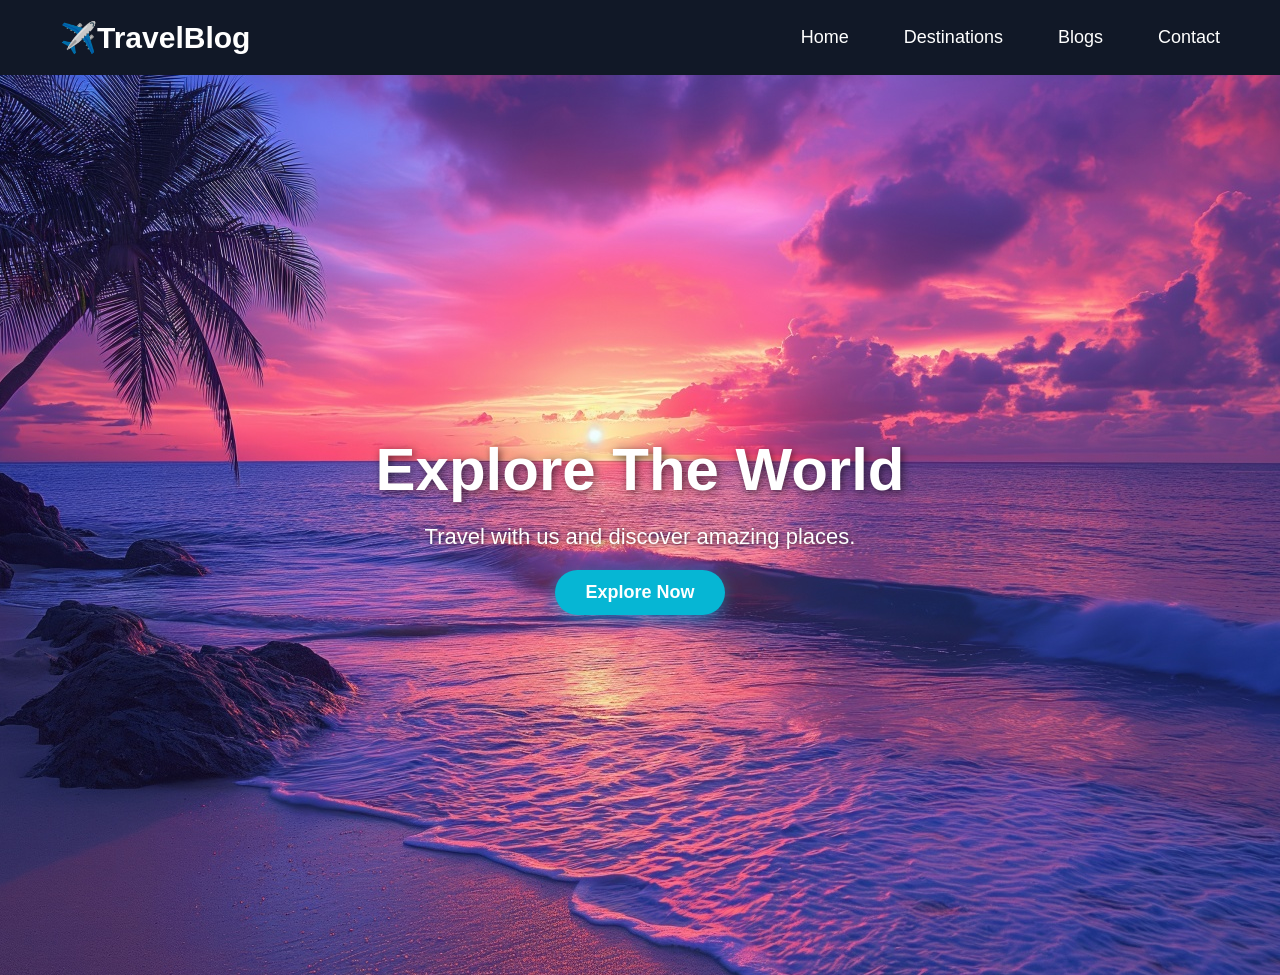
<file: index.html>
<!DOCTYPE html>
<html lang="en">
<head>
    <meta charset="UTF-8">
    <meta name="viewport" content="width=device-width, initial-scale=1.0">
    <title>Travel Blog</title>
    <link rel="stylesheet" href="index.css">
</head>
<body>
    <nav class="navbar">
        <div class="logo">✈️TravelBlog</div>
        <ul class="nav-links">
            <li><a href="index.html">Home</a></li>
            <li><a href="destinations.html">Destinations</a></li>
            <li><a href="blogs.html">Blogs</a></li>
            <li><a href="contact.html">Contact</a></li>
        </ul>
    </nav>
    <section class="hero">
        <div class="hero-content">
            <h1>Explore The World</h1>
            <p>Travel with us and discover amazing places.</p>
            <a href="#" class="btn">Explore Now</a>
        </div>
    </section>
</body>
</html>
</file>
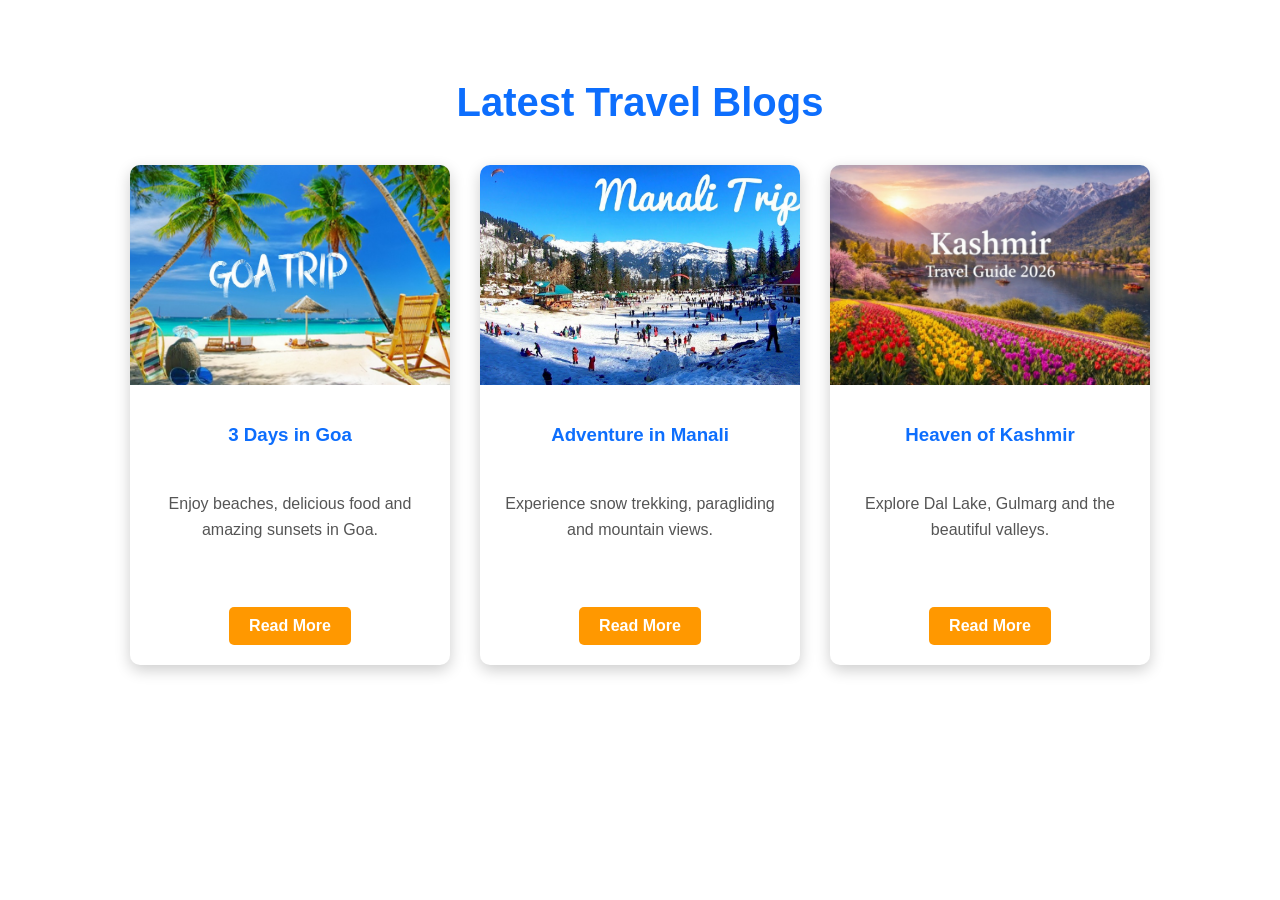
<file: blogs.html>
<!DOCTYPE html>
<html lang="en">
<head>
    <meta charset="UTF-8">
    <meta name="viewport" content="width=device-width, initial-scale=1.0">
    <title>Blogs</title>
    <link rel="stylesheet" href="index.css">
</head>
<body>
    <section class="blogs">
        <h2>Latest Travel Blogs</h2>
        <div class="blog-container">
            <div class="blog-card">
                <img src="GOA-TRIP.jpg" alt="Goa Blog">
                <div class="blog-content">
                    <h3>3 Days in Goa</h3>
                    <p>Enjoy beaches, delicious food and amazing sunsets in Goa.</p>
                    <a href="#">Read More</a>
                </div>
            </div>
            <div class="blog-card">
                <img src="manali trip.jpg" alt="Manali Blog">
                <div class="blog-content">
                    <h3>Adventure in Manali</h3>
                    <p>Experience snow trekking, paragliding and mountain views.</p>
                    <a href="#">Read More</a>
                </div>
            </div>
            <div class="blog-card">
                <img src="kashmir trip.jpg" alt="Kashmir Blog">
                <div class="blog-content">
                    <h3>Heaven of Kashmir</h3>
                    <p>Explore Dal Lake, Gulmarg and the beautiful valleys.</p>
                    <a href="#">Read More</a>
                </div>
            </div>
        </div>
    </section>
</body>
</html>
</file>
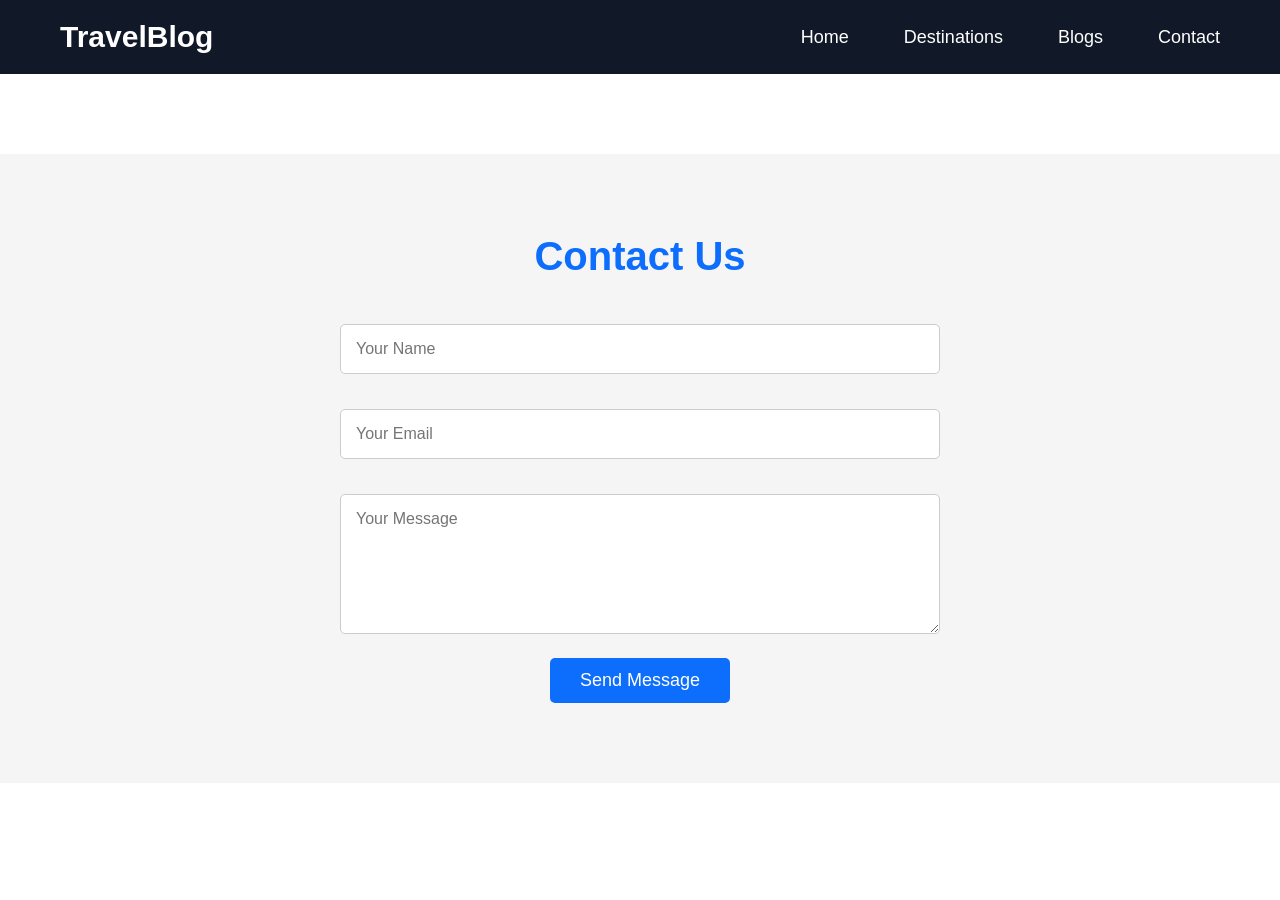
<file: contact.html>
<!DOCTYPE html>
<html lang="en">
<head>
    <meta charset="UTF-8">
    <meta name="viewport" content="width=device-width, initial-scale=1.0">
    <title>Contact</title>
    <link rel="stylesheet" href="index.css">
    <link rel="stylesheet" href="index.html">
    <link rel="stylesheet" href="destinations.html">
    <link rel="stylesheet" href="blogs.html">
    <link rel="stylesheet" href="contact.html">
</head>
<body>
    <nav class="navbar">
        <div class="logo">TravelBlog</div>
        <ul class="nav-links">
            <li><a href="index.html">Home</a></li>
            <li><a href="destinations.html">Destinations</a></li>
            <li><a href="blogs.html">Blogs</a></li>
            <li><a href="contact.html">Contact</a></li>
        </ul>
    </nav>
    <section class="contact">
        <h2>Contact Us</h2>
        <form>
            <input type="text" placeholder="Your Name" required>
            <input type="email" placeholder="Your Email" required>
            <textarea rows="6" placeholder="Your Message" required></textarea>
            <button type="submit">Send Message</button>
        </form>
    </section>
</body>
</html>
</file>
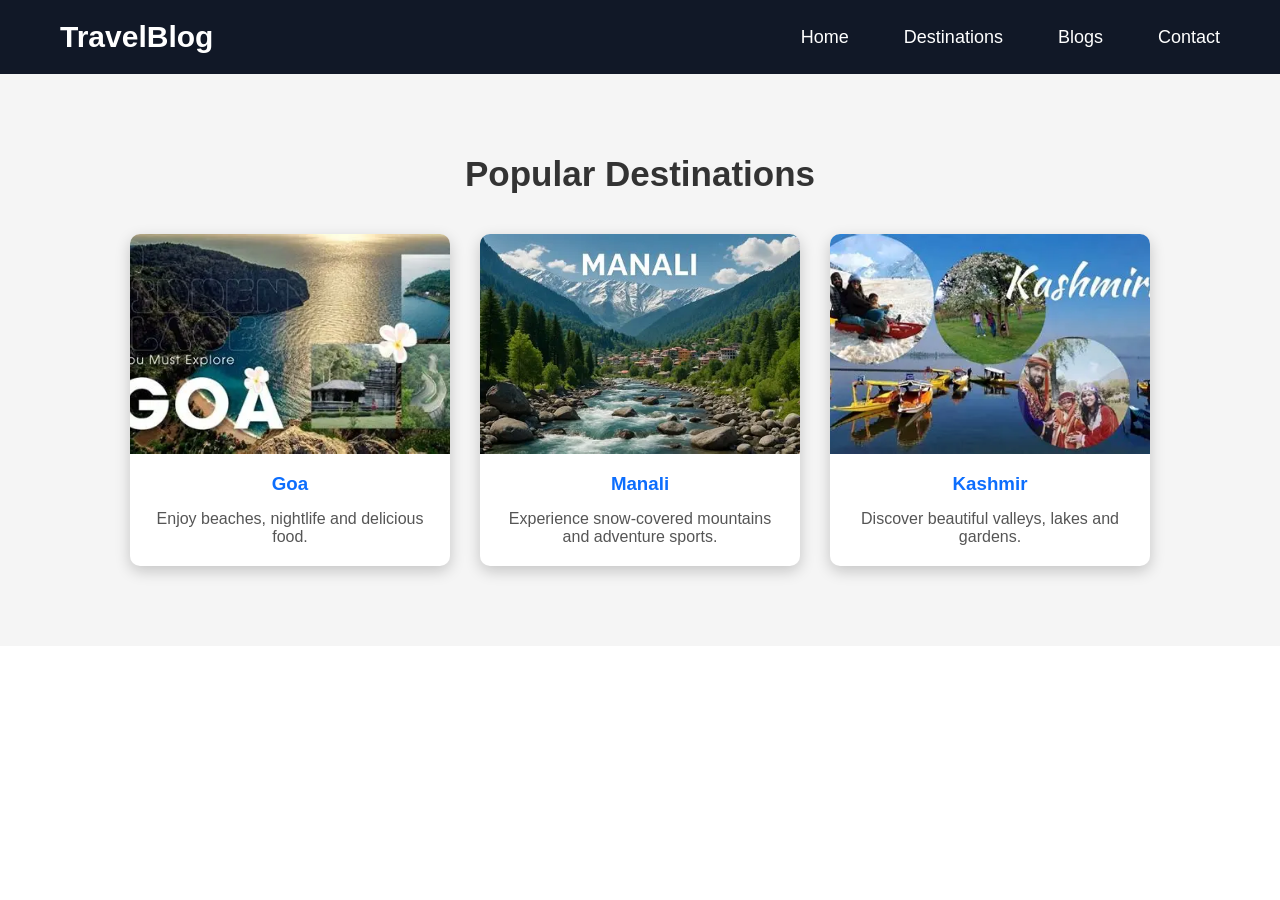
<file: destinations.html>
<!DOCTYPE html>
<html lang="en">
<head>
    <meta charset="UTF-8">
    <meta name="viewport" content="width=device-width, initial-scale=1.0">
    <title>Destinations</title>
    <link rel="stylesheet" href="index.css">
</head>
<body>
    <nav class="navbar">
        <div class="logo">TravelBlog</div>
        <ul class="nav-links">
            <li><a href="index.html">Home</a></li>
            <li><a href="destinations.html">Destinations</a></li>
            <li><a href="blogs.html">Blogs</a></li>
            <li><a href="contact.html">Contact</a></li>
        </ul>
    </nav>
    <section class="destinations">
        <h2>Popular Destinations</h2>
        <div class="card-container">
            <div class="card">
                <img src="OIP.webp" alt="Goa">
                <h3>Goa</h3>
                <p>Enjoy beaches, nightlife and delicious food.</p>
            </div>
            <div class="card">
                <img src="OIP (1).webp" alt="Manali">
                <h3>Manali</h3>
                <p>Experience snow-covered mountains and adventure sports.</p>
            </div>
            <div class="card">
                <img src="OIP (2).webp" alt="Kashmir">
                <h3>Kashmir</h3>
                <p>Discover beautiful valleys, lakes and gardens.</p>
            </div>
        </div>
    </section>
</body>
</html>
</file>
<file: index.css>
* {
    margin: 0;
    padding: 0;
    box-sizing: border-box;
    font-family: 'Segoe UI', Tahoma, Geneva, Verdana, sans-serif;
}
header {
    justify-content: space-between;
    align-items: center;
    padding: 20px 8%;
    position: absolute;
    width: 100%;
    z-index: 10;
    background: linear-gradient(to bottom, rgba(194, 187, 187, 0.6), transparent);
}
.logo {
    color: #ffffff;
    font-size: 28px;
    font-weight: bold;
}
.logo span {
    color: #00d2ff;
}
.nav-links {
    list-style: none;
    gap: 30px;
}
.nav-links li a {
    color: #ffffff;
    text-decoration: none;
    font-size: 18px;
    font-weight: 500;
    transition: color 0.3s ease;
}
.nav-links li a:hover {
    color: #00d2ff;
}
.hero {
    height: 100vh;
    width: 100%;
    background:url(tropical-beach-1920x1080-14811.jpg);
    background-position: center;
    text-align: center;
    align-items: center;
    display: grid;
}
.hero-content h1 {
    color: #ffffff;
    font-size: 56px;
    font-weight: 700;
    margin-bottom: 10px;
    text-shadow: 2px 2px 8px rgba(0, 0, 0, 0.6);
}
.hero-content p {
    color: #ffffff;
    font-size: 22px;
    margin-bottom: 25px;
    text-shadow: 1px 1px 5px rgba(0, 0, 0, 0.6);
}
.btn {
    display: inline-block;
    padding: 12px 32px;
    background-color: #00d2ff;
    color: #ffffff;
    text-decoration: none;
    font-size: 18px;
    font-weight: 600;
    border-radius: 30px;
    box-shadow: 0px 4px 15px rgba(0, 210, 255, 0.4);
    transition: all 0.3s ease;
}
.btn:hover {
    background-color: #0099cc;
    transform: translateY(-3px);
    box-shadow: 0px 6px 20px rgba(0, 210, 255, 0.6);
}
 .destinations {
   padding: 50px 60px;
   text-align: center;
   background: #f5f5f5;
 }
 .destinations h2{
   font-size: 35px;
   margin-bottom: 40px;
   color: #333;
 }
 .card-container {
   justify-content: center;
   gap: 30px;
   flex-wrap: wrap;
   display: flex;
 }
 .card {
   width: 350px;
   background: white;
   border-radius:10px ;
   overflow: hidden;
   box-shadow: 0 5px 15px rgba(0,0,0,0.2) ;
   transition: 0.4s;
 }
 .card:hover {
   transform: translate(-10px);
 }
.card img {
   width: 100%;
   height: 220px;
   object-fit: cover;
}
.card h3{
   margin: 15px 0;
   color: #0d6efd;
}
.card p{
   padding: 0 15px 20px;
   color: #555;
}
.card button {
   padding: 10px 25px;
   background: #0d6efd;
   color: white;
   margin-bottom: 20px;
   border-radius: 5px;
   cursor: pointer;
   border: none;
}
.card button:hover{
   background: #084298;
}
.about{
    display:flex;
    justify-content:space-between;
    align-items:center;
    padding:80px 60px;
    gap:50px;
    flex-wrap:wrap;
}
.about-image{
    flex:1;
}
.about-image img{
    width:100%;
    border-radius:10px;
}
.about-content{
    flex:1;
}
.about-content h2{
    font-size:40px;
    color:#0d6efd;
    margin-bottom:20px;
}
.about-content p{
    font-size:18px;
    color:#555;
    margin-bottom:20px;
    line-height:1.8;
}
.about-content button{
    padding:12px 30px;
    background:#ff9800;
    color:white;
    border:none;
    border-radius:5px;
    cursor:pointer;
    font-size:16px;
}
.about-content button:hover{
    background:#e68900;
}
.gallery{
    padding:80px 60px;
    background:#f8f9fa;
    text-align:center;
}
.gallery h2{
    font-size:40px;
    color:#0d6efd;
    margin-bottom:40px;
    text-align: center;
}
.gallery-container{
    display:grid;
    grid-template-columns:repeat(auto-fit,minmax(300px,1fr));
    gap:20px;
}
.gallery-container img{
    width:100%;
    height:250px;
    object-fit:cover;
    border-radius:10px;
    transition:0.4s;
    cursor:pointer;
}
.gallery-container img:hover{
    transform:scale(1.05);
    box-shadow:0 10px 20px rgba(0,0,0,0.3);
}
.blogs{
   padding: 80px 60px ;
   background: #ffffff;
   text-align: center;
}
.blogs h2{
   font-size: 40px;
   color: #0d6efd;
   margin-bottom: 40px;
}
.blog-content{
   display: flex;
   justify-content: center;
   gap: 30px;
   flex-wrap: wrap
}
.blog-card{
   width: 320px;
   background: #fff;
   border-radius: 10px;
   overflow: hidden;
   box-shadow: 0 5px 15px rgba(0,0,0,0.2);
   transition: 0.4s;
}
.blog-card:hover{
   transform: translateY(-10px);
}
.blog-card img{
   width: 100%;
   height: 220px;
   object-fit: cover;
}
.blog-content{
   padding: 20px;
}
.blog-content h3{
   color: #0d6efd;
   margin-bottom: 10px;
}
.blog-content p{
   color:#555;
   margin-bottom: 20px;
   line-height: 1.6;
}
.blog-content a {
    display: inline-block;
    text-decoration: none;
    background: #ff9800;
    color: #fff;
    padding: 10px 20px;
    border-radius: 5px;
    font-weight: bold;
    transition: 0.3s;
}
.blog-content a:hover{
    background: #e68900;
}

.contact{
    padding:80px 60px;
    margin-top: 80px;
    text-align:center;
    background:#f5f5f5;
}
.contact h2{
    font-size:40px;
    color:#0d6efd;
    margin-bottom:30px;
}
.contact form{
    max-width:600px;
    margin:auto;
}
.contact input,
.contact textarea{
    width:100%;
    padding:15px;
    margin:15px 0;
    border:1px solid #ccc;
    border-radius:8px;
    font-size:16px;
}
.contact button{
    background:#0d6efd;
    color:#fff;
    padding:15px 35px;
    border:none;
    border-radius:8px;
    cursor:pointer;
    font-size:18px;
}
.contact button:hover{
    background:#084298;
}
.contact-section {
    padding: 60px 20px;
    background-color: #f4f7f6;
    text-align: center;
}
.contact-section h2 {
    font-size: 36px;
    color: #333;
    margin-bottom: 10px;
}
.contact-sub {
    color: #666;
    margin-bottom: 30px;
}
.contact-form {
    max-width: 550px;
    margin: 0 auto;
    display: flex;
    flex-direction: column;
    gap: 15px;
}
.contact-form input, 
.contact-form textarea {
    width: 100%;
    padding: 14px;
    border: 1px solid #ccc;
    border-radius: 8px;
    font-size: 16px;
    outline: none;
    transition: border-color 0.3s;
}
.contact-form input:focus, 
.contact-form textarea:focus {
    border-color: #00d2ff;
}
.submit-btn {
    padding: 14px;
    background-color: #0084ff;
    color: white;
    font-size: 16px;
    font-weight: bold;
    border: none;
    border-radius: 8px;
    cursor: pointer;
    transition:0.3s;
}
.submit-btn:hover {
    background-color: #0066cc;
}
footer {
    background-color: #1f2937;
    color: #ffffff;
    text-align: center;
    padding: 40px 20px 20px;
}
.footer-content h3 {
    font-size: 24px;
    margin-bottom: 8px;
}
.footer-content p {
    color: #9ca3af;
    margin-bottom: 15px;
}

.socials {
    margin-bottom: 25px;
}
.socials a {
    color: white;
    font-size: 20px;
    margin: 0 10px;
    text-decoration: none;
    transition: transform 0.2s;
    display: inline-block;
}
.socials a:hover {
    transform: scale(1.2);
}
.footer-bottom {
    border-top: 1px solid #374151;
    padding-top: 15px;
    font-size: 14px;
    color: #9ca3af;
}



.navbar{
    display:flex;
    justify-content:space-between;
    align-items:center;
    padding:20px 60px;
    background:#111827;
}
.logo{
    color:white;
    font-size:30px;
    font-weight:bold;
}
.nav-links{
    display:flex;
    list-style:none;
}
.nav-links li{
    margin-left:25px;
}
.nav-links a{
    color:white;
    text-decoration:none;
    font-weight:bold;
}
.hero-content h1{
    color:white;
    font-size:60px;
}
.hero-content p{
    color:white;
    margin:20px 0;
    font-size:22px;
}
.btn{
    display:inline-block;
    padding:12px 30px;
    background:#06b6d4;
    color:white;
    text-decoration:none;
    border-radius:30px;
}
.destinations,
.blogs,
.contact{
    padding:80px 60px;
    text-align:center;
}
.card-container,
.blog-container{
    display:flex;
    justify-content:center;
    gap:30px;
    flex-wrap:wrap;
    margin-top:40px;
}
.card,
.blog-card{
    width:320px;
    background:white;
    border-radius:10px;
    overflow:hidden;
    box-shadow:0 5px 15px rgba(0,0,0,0.2);
}
.card img,
.blog-card img{
    width:100%;
    height:220px;
    object-fit:cover;
}
.card h3,
.blog-content h3{
    margin:15px 0;
}
.blog-content{
    padding:20px;
}
.blog-content a{
    display:inline-block;
    margin-top:15px;
    padding:10px 20px;
    background:#ff9800;
    color:white;
    text-decoration:none;
    border-radius:5px;
}
.contact form{
    max-width:600px;
    margin:auto;
}
.contact input,
.contact textarea{
    width:100%;
    padding:15px;
    margin-bottom:20px;
    border:1px solid #ccc;
    border-radius:5px;
}
.contact button{
    padding:12px 30px;
    background:#0d6efd;
    color:white;
    border:none;
    border-radius:5px;
    cursor:pointer;
}
</file>
